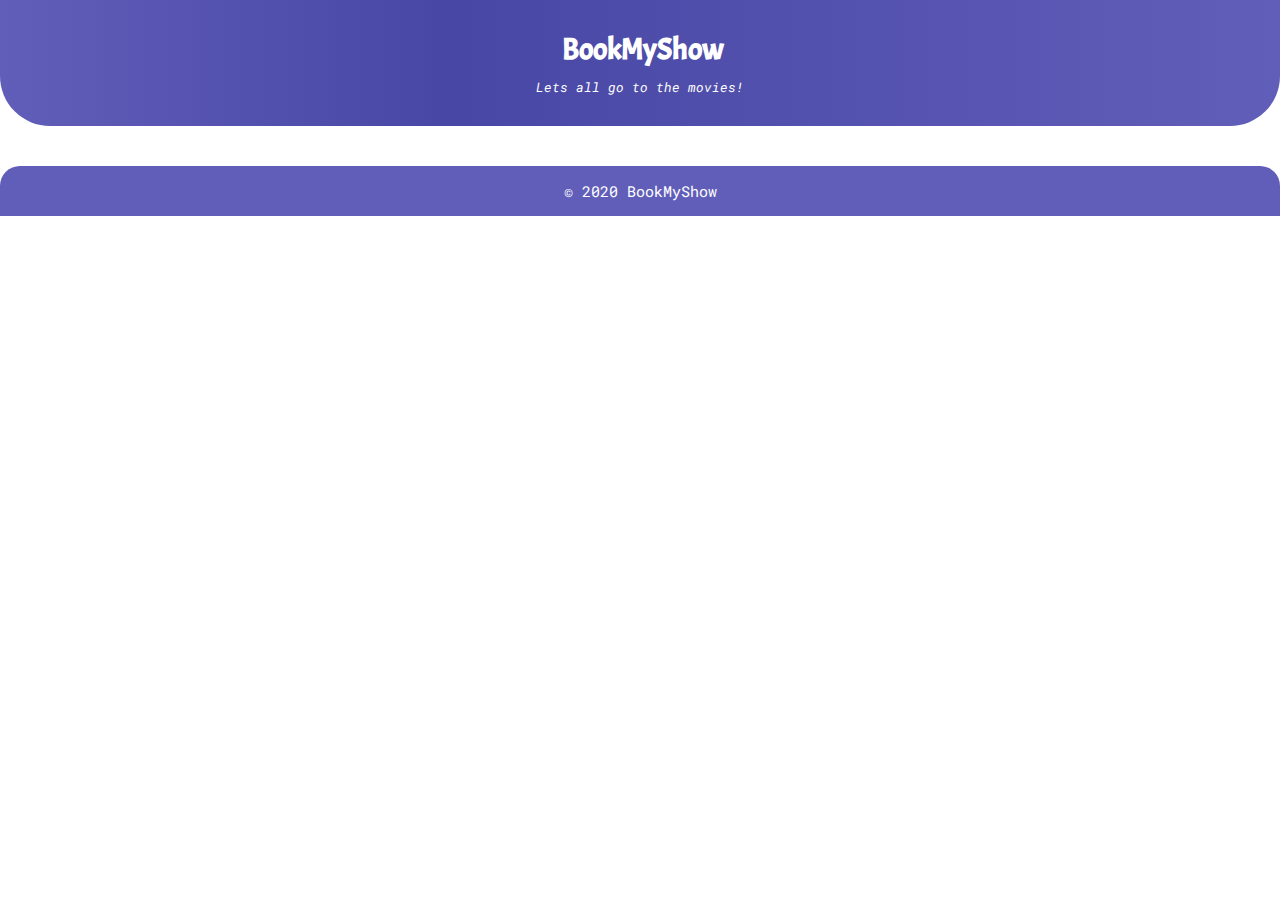
<file: index.html>
<!DOCTYPE html>
<html lang="en">
<head>
    <meta charset="UTF-8">
    <meta name="viewport" content="width=device-width, initial-scale=1.0">
    <link href="https://fonts.googleapis.com/css2?family=Acme&family=Roboto+Mono:wght@300;400&display=swap"
        rel="stylesheet">
    <link rel="stylesheet" href="https://cdnjs.cloudflare.com/ajax/libs/font-awesome/5.14.0/css/all.min.css"
        integrity="sha512-1PKOgIY59xJ8Co8+NE6FZ+LOAZKjy+KY8iq0G4B3CyeY6wYHN3yt9PW0XpSriVlkMXe40PTKnXrLnZ9+fkDaog=="
        crossorigin="anonymous" />
    <link rel="stylesheet" href="./assets/css/styles.css">
    <title>BookMyShow | Reserve movie seats</title>
</head>
<body>
    <header class="main-header">
        <h1 class="main-header__title">
            <i class="fas fa-video"></i>
            BookMyShow
        </h1>
        <p class="main-header__slogan"><em>Lets all go to the movies!</em></p>
    </header>
    <section class="movies-list">
    </section>
    <footer>
        <p>&copy; 2020 BookMyShow</p>
    </footer>
    <script src="./assets/js/main.js"></script>
</body>
</html>
</file>
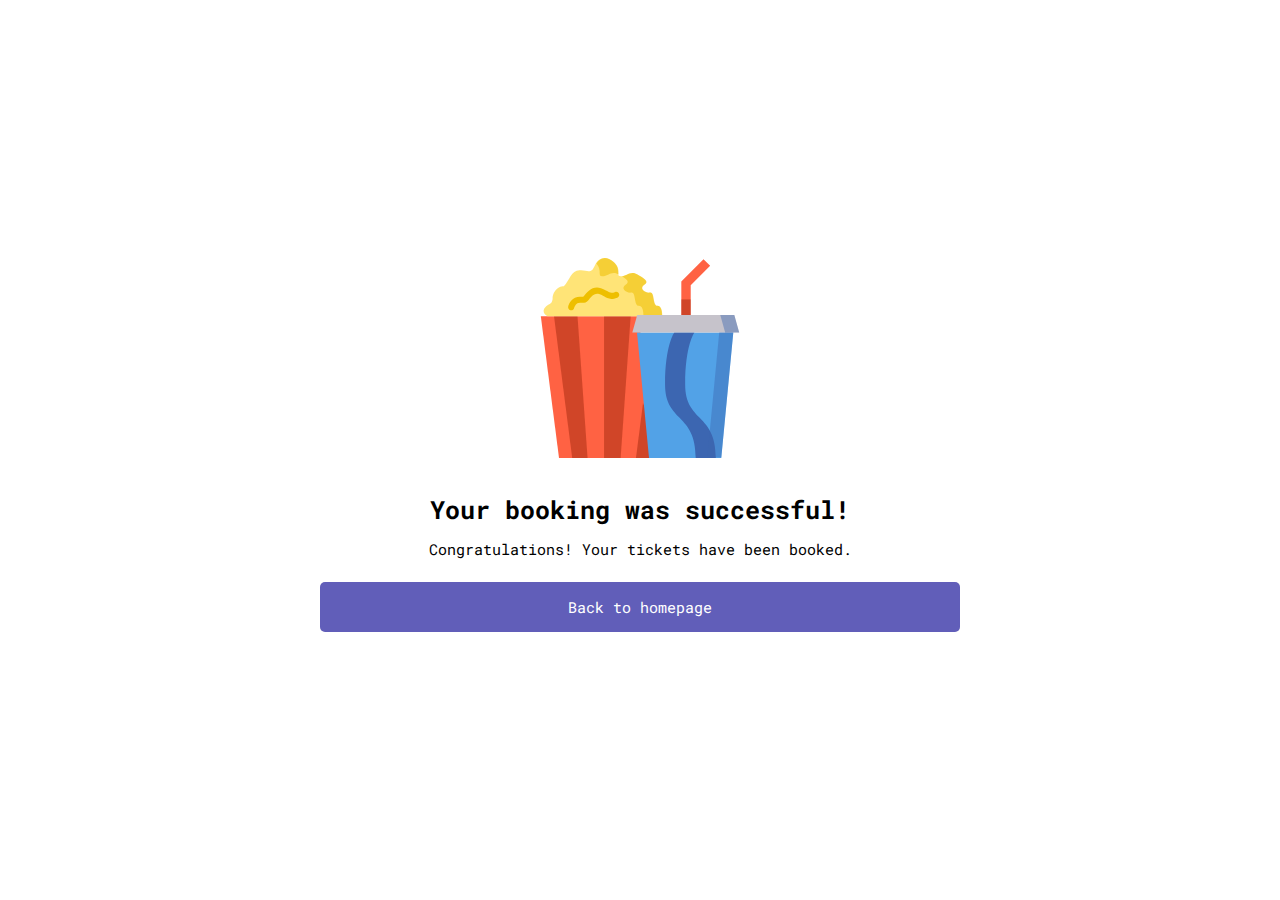
<file: confirmation.html>
<!DOCTYPE html>
<html lang="en">
<head>
    <meta charset="UTF-8">
    <meta name="viewport" content="width=device-width, initial-scale=1.0">
    <link href="https://fonts.googleapis.com/css2?family=Acme&family=Roboto+Mono:wght@300;400&display=swap"
        rel="stylesheet">
    <link rel="stylesheet" href="https://cdnjs.cloudflare.com/ajax/libs/font-awesome/5.14.0/css/all.min.css"
        integrity="sha512-1PKOgIY59xJ8Co8+NE6FZ+LOAZKjy+KY8iq0G4B3CyeY6wYHN3yt9PW0XpSriVlkMXe40PTKnXrLnZ9+fkDaog=="
        crossorigin="anonymous" />
    <link rel="stylesheet" href="./assets/css/styles.css">
    <title>BookMyShow | Confirmation</title>
</head>
<body>
    <section class="confirmation">
        <img src="./assets/img/popcorn-svgrepo-com.svg" alt="popcorn-img" class="confirmation__img">
        <h1 class="confirmation__heading">Your booking was successful!</h1>
        <p class="confirmation__subheading">Congratulations! Your tickets have been booked.</p>
        <a href="./index.html" class="redirect-btn">Back to homepage</a>
    </section>
</body>
</file>
<file: assets/css/styles.css>
/* CSS Reset */
* {
    margin: 0;
    padding: 0;
    box-sizing: border-box;
}

html {
    font-size: 62.5%;
    font-family: 'Roboto Mono', sans-serif;
}

/* Header */
.main-header {
    display: flex;
    flex-direction: column;
    align-items: center;
    padding: 3rem 0;
    background: linear-gradient(90deg, rgba(97,94,185,1) 0%, rgba(72,71,165,1) 35%, rgba(97,94,185,1) 100%);
    border-radius: 0 0 5rem 5rem;
    color: white;
    margin-bottom: 2rem;
}

.main-header__title {
    font-family: 'Acme', sans-serif;
    font-size: 3rem;
    margin-bottom: 1rem;
}

.main-header__title i {
    margin-right: .5rem;
}

.main-header__slogan {
    font-size: 1.3rem;
}

/* Movies List */
.movies-list {
    padding: 1rem;
    width: 90%;
    margin: 0 auto;
}

/* Movie Card Container */
.movie-container {
    display: flex;
    box-shadow: 0 8px 16px 0 rgba(0,0,0,0.2);
    border-radius: 2rem;
    transition: transform .3s ease;
    cursor: pointer;
    font-weight: 300;
    margin: 2rem 0;
}

.movie-container:hover {
    transform: scale(1.05);
    transition: transform .3s ease;
}

.movie-poster {
    /* background: url('https://i.etsystatic.com/17139775/r/il/2a5f47/1852994100/il_570xN.1852994100_b7bp.jpg') center center/cover; */
    height: 18rem;
    width: 18rem;
    border-radius: 1.25rem;
}

.movie-information {
    display: flex;
    flex-direction: column;
    justify-content: space-around;
    width: 100%;
    padding: 2rem;
}

.movie-title {
    font-size: 1.75rem;
    font-weight: 400;
    word-break: break-word;
}

.movie-rating-wrapper {
    display: flex;
    align-items: center;
}

.movie-rating {
    font-size: 1.35rem;
}

.movie-rating-wrapper i {
    font-size: 1.5rem;
    color: #FE7E61;
    margin-right: .5rem;
}

.movie-genre {
    display: flex;
    justify-content: flex-start;
    flex-wrap: wrap;
}

.genre {
    background-color: #EEEEF8;
    color: #5c5b67;
    padding: .5rem 1rem;
    margin: .5rem;
    border-radius: 1rem;
}

.genre:not(:first-child) {
    margin-left: 1rem;
}

/* Booking Page */

/* Booking Header */
.booking-container {
    background: linear-gradient(90deg, rgba(97,94,185,1) 0%, rgba(72,71,165,1) 35%, rgba(97,94,185,1) 100%);
    min-height: 100vh;
    min-width: 100vw;
    padding: 1rem;
}

.booking-header {
    display: flex;
    justify-content: space-between;
    align-items: center;
    padding: 1.5rem;
    margin-bottom: 2rem;
}

.booking-header div {
    display: flex;
    align-items: center;
}

.booking-header__img {
    width: 6rem;
    height: 6rem;
    border: 2px solid white;
    border-radius: 50%;
    object-fit: cover;
    margin-right: 1rem;
}

.booking-header__title {
    color: white;
    font-size: 1.5rem;
}

.booking-header__total {
    color: white;
    padding: 1rem;
    border: 1px solid #9a83da;
    border-radius: .5rem;
    text-align: center;
}

/* Screen */
.screen {
    width: 100%; 
    height: 8rem;  
    border: 7px solid white;
    border-color: white transparent transparent transparent;
    border-radius: 80%/100px 100px 0px 0px;
    margin: 0 auto;
}

/* Booking Legend */
.booking-legend {
    display: flex;
    justify-content: space-around;
    align-items: center;
    padding: 1rem;
    margin-top: -2rem;
}

.legend-key {
    display: flex;
    flex-direction: column;
    align-items: center;
}

.seat {
    width: 1.7rem;
    height: 1.7rem;
    margin: .5rem;
    border-radius: .3rem;
    cursor: pointer;
    transition: .3s ease;
}

.seat-booked {
    background-color: #8E7DC9;
}

.seat-selected {
    background-color: white;
}

.seat-available {
    background-color: none;
    border: 1px solid white;
}

.legend-key h2 {
    color: white;
    font-size: 1.25rem;
    margin-top: .5rem;
}

/* Seating */
.seating {
    padding: 1rem;
    margin: 1rem 0;
}

.row {
    display: flex;
    justify-content: center;
}

.seat:hover:not(.seat-booked) {
    transform: scale(1.4);
    transition: .3s ease;
}

.seat:nth-of-type(3) {
    margin-right: 3rem;
}

.seat:nth-last-of-type(3) {
    margin-left: 3rem;
}


.row:nth-of-type(5) {
    margin-bottom: 2rem;
}

.row:nth-last-of-type(3) {
    margin-top: 2rem;
}

.payment-btn {
    display: block;
    width: 70%;
    margin: 1rem auto;
    padding: 1rem;
    font-size: 1.5rem;
    border-radius: .5rem;
    background-color: white;
    text-decoration: none;
    color: black;
    text-align: center;
}

/* Confirmation Page */
.confirmation {
    height: 100vh;
    display: flex;
    flex-direction: column;
    justify-content: center;
    align-items: center;
    text-align: center;
}

.confirmation > * {
    margin-bottom: 1.3rem;
}

.confirmation__img {
    margin-bottom: 3.5rem;
}

.confirmation__heading {
    font-size: 2.5rem;
}

.confirmation__subheading {
    font-size: 1.5rem;
}

.redirect-btn {
    display: block;
    width: 80%;
    margin: 1rem auto;
    padding: 1.5rem 1rem;
    font-size: 1.5rem;
    border-radius: .5rem;
    background-color: #615eb9;
    text-decoration: none;
    color: white;
    text-align: center;
}

/* Footer */
footer {
    padding: 1.5rem;
    background-color: #615eb9;
    text-align: center;
    color: white;
    border-radius: 2rem 2rem 0 0;
}

footer p {
    font-size: 1.5rem;
}

/* Media Queries */
@media (min-width: 760px) {
    .movies-list {
        display: grid;
        grid-template-columns: repeat(2, 1fr);
    }

    .movie-container {
        margin: 2rem;
    }
    
    .seat {
        width: 2.5rem;
        height: 2.5rem;
    }

    .payment-btn {
        width: 30%;
    }

    .redirect-btn {
        width: 50%;
    }
}
</file>
